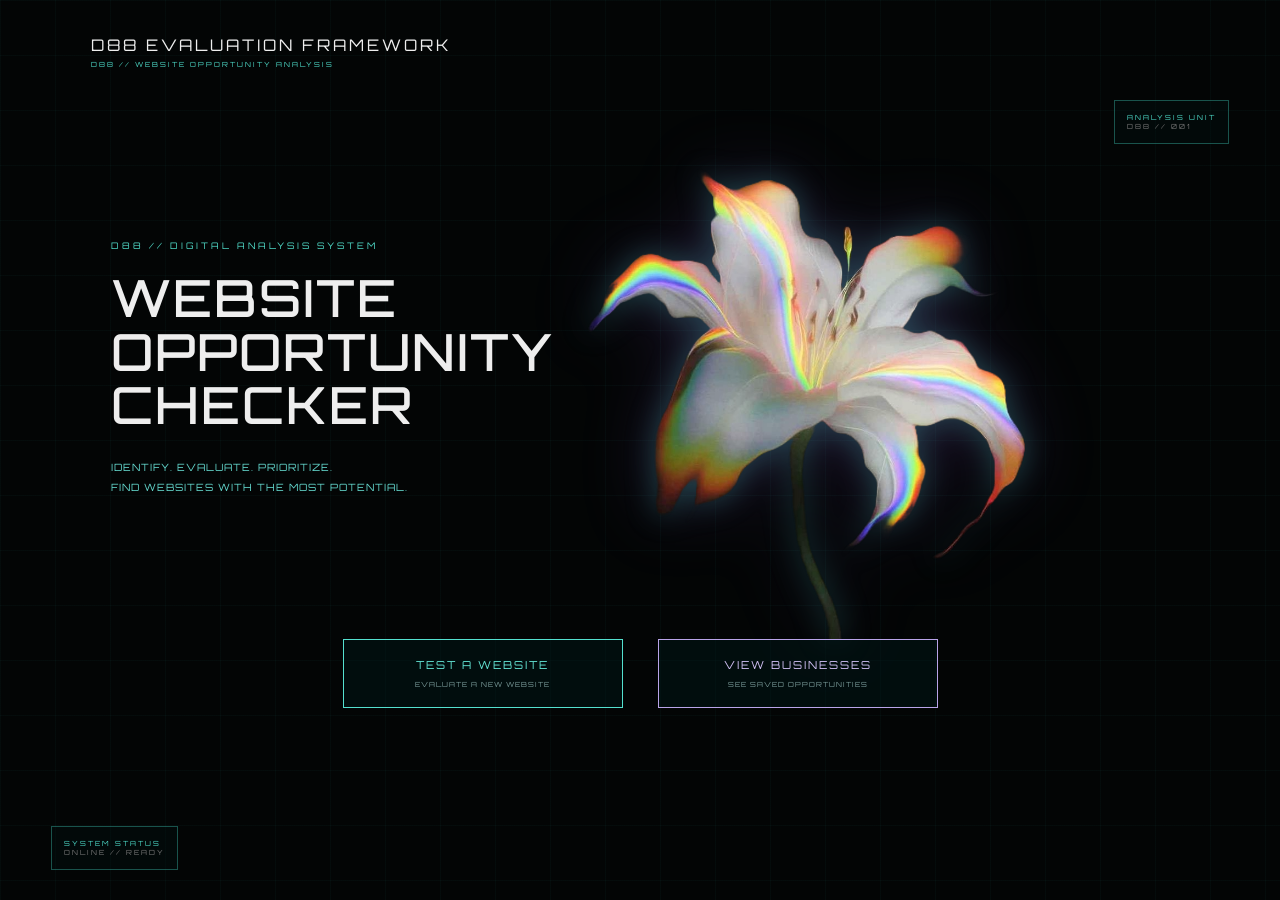
<file: index.html>
<!DOCTYPE html>
<html>
<head>
    <title>D88 Evaluation Framework</title>
    <link rel="stylesheet" href="style.css">

    <link href="https://fonts.googleapis.com/css2?family=Orbitron:wght@400;500;600;700&display=swap" rel="stylesheet">
</head>

<body class="home-page">

    <div class="grid-background"></div>

    <div class="home-container">

        <div class="brand">
            D88 EVALUATION FRAMEWORK
            <span>D88 // WEBSITE OPPORTUNITY ANALYSIS</span>
        </div>

        <main class="home-main">

            <section class="home-text">

                <p class="eyebrow">
                    D88 // DIGITAL ANALYSIS SYSTEM
                </p>

                <h1>
                    WEBSITE<br>
                    OPPORTUNITY<br>
                    CHECKER
                </h1>

                <p class="description">
                    IDENTIFY. EVALUATE. PRIORITIZE.<br>
                    FIND WEBSITES WITH THE MOST POTENTIAL.
                </p>

            </section>

            <section class="home-flower">

                <img
                    src="flower.png"
                    alt="Holographic flower"
                >

            </section>

        </main>

        <div class="home-buttons">

            <a href="tester.html" class="main-button">
                TEST A WEBSITE
                <span>EVALUATE A NEW WEBSITE</span>
            </a>

            <a href="businesses.html" class="main-button secondary-button">
                VIEW BUSINESSES
                <span>SEE SAVED OPPORTUNITIES</span>
            </a>

        </div>

        <div class="hud hud-left">
            SYSTEM STATUS<br>
            <span>ONLINE // READY</span>
        </div>

        <div class="hud hud-right">
            ANALYSIS UNIT<br>
            <span>D88 // 001</span>
        </div>

    </div>

</body>
</html>
</file>
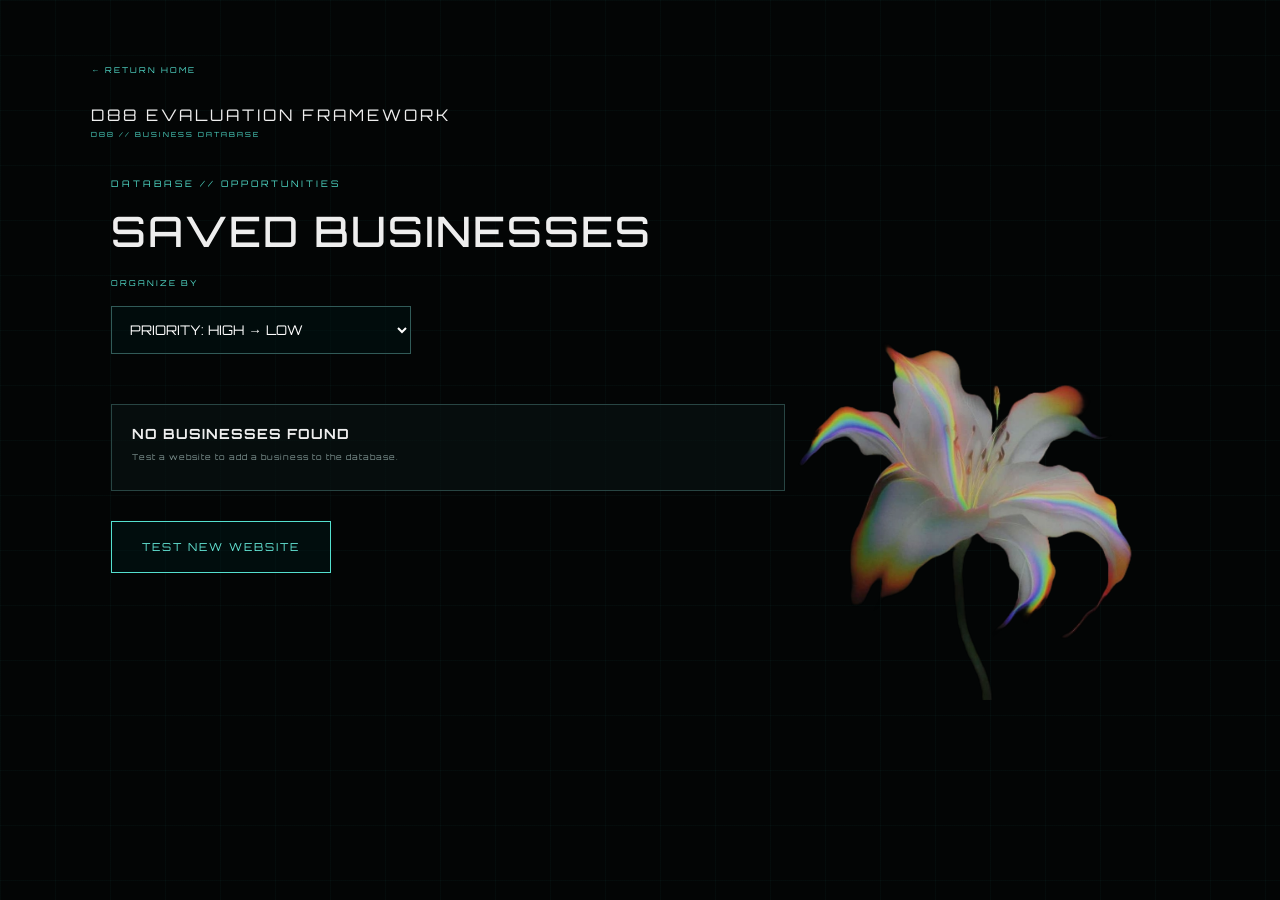
<file: businesses.html>
<!DOCTYPE html>
<html>
<head>
    <title>D88 Evaluation Framework — Saved Businesses</title>
    <link rel="stylesheet" href="style.css">

    <link href="https://fonts.googleapis.com/css2?family=Orbitron:wght@400;500;600;700&display=swap" rel="stylesheet">
</head>

<body>

    <div class="grid-background"></div>

    <div class="container page-container">

        <a href="index.html" class="back-link">← RETURN HOME</a>

        <div class="brand">
            D88 EVALUATION FRAMEWORK
            <span>D88 // BUSINESS DATABASE</span>
        </div>

        <div class="page-layout">

            <div class="business-section">

                <p class="eyebrow">DATABASE // OPPORTUNITIES</p>

                <h1>SAVED BUSINESSES</h1>

                <div class="sort-area">

                    <label for="sort">ORGANIZE BY</label>

                    <select id="sort" onchange="displayBusinesses()">

                        <option value="priority">
                            PRIORITY: HIGH → LOW
                        </option>

                        <option value="recent">
                            MOST RECENTLY TESTED
                        </option>

                    </select>

                </div>

                <div id="businessList"></div>

                <a href="tester.html" class="main-button small-button">
                    TEST NEW WEBSITE
                </a>

            </div>

            <div class="side-flower business-flower">

                <img
                    src="flower.png"
                    class="flower"
                    alt=""
                >

            </div>

        </div>

    </div>

    <script src="script.js"></script>

</body>
</html>
</file>
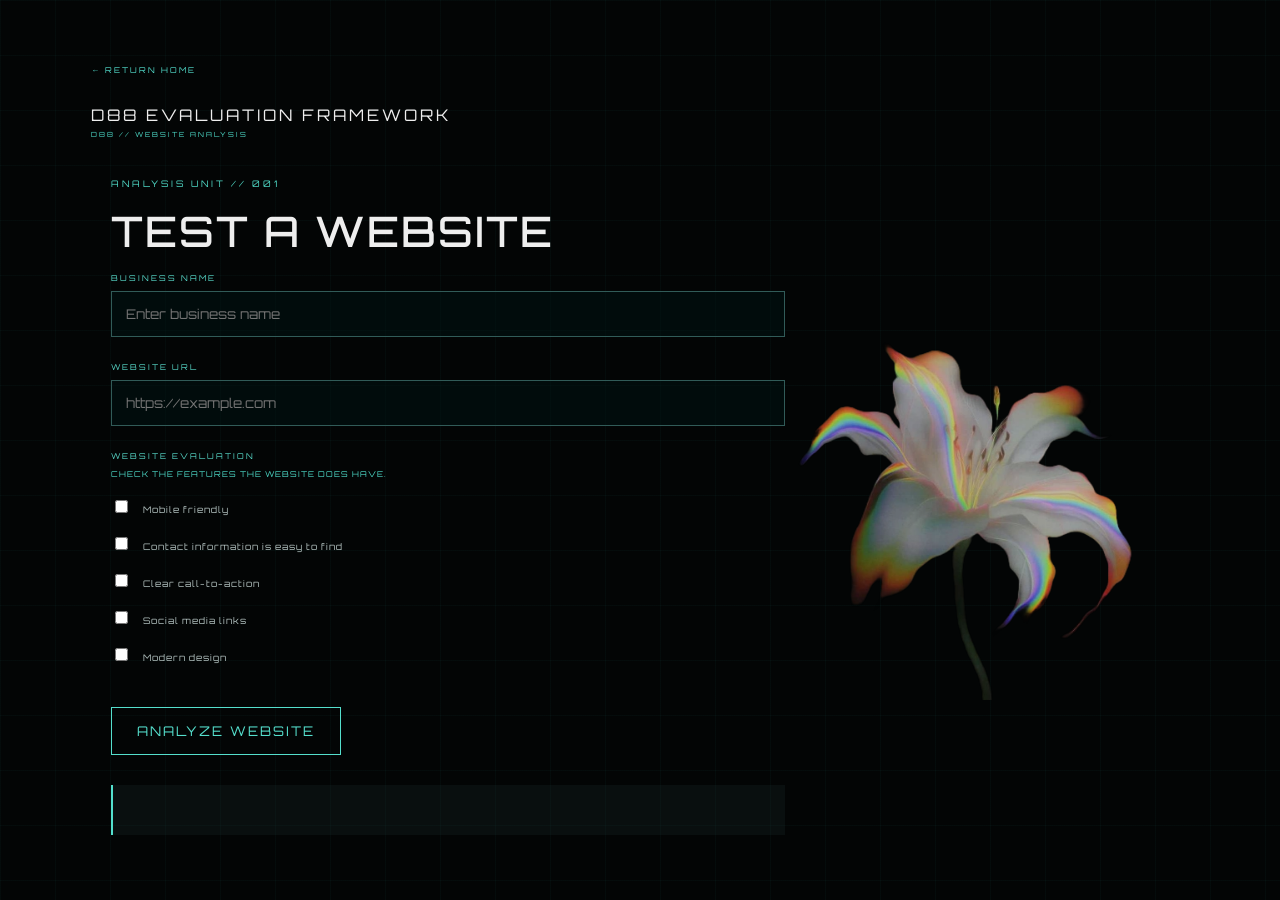
<file: tester.html>
<!DOCTYPE html>
<html>
<head>
    <title>D88 Evaluation Framework — Test Website</title>
    <link rel="stylesheet" href="style.css">

    <link href="https://fonts.googleapis.com/css2?family=Orbitron:wght@400;500;600;700&display=swap" rel="stylesheet">
</head>

<body>

    <div class="grid-background"></div>

    <div class="container page-container">

        <a href="index.html" class="back-link">← RETURN HOME</a>

        <div class="brand">
            D88 EVALUATION FRAMEWORK
            <span>D88 // WEBSITE ANALYSIS</span>
        </div>

        <div class="page-layout">

            <div class="form-section">

                <p class="eyebrow">ANALYSIS UNIT // 001</p>

                <h1>TEST A WEBSITE</h1>

                <label>BUSINESS NAME</label>

                <input
                    id="business"
                    type="text"
                    placeholder="Enter business name"
                >

                <label>WEBSITE URL</label>

                <input
                    id="website"
                    type="text"
                    placeholder="https://example.com"
                >

                <label>WEBSITE EVALUATION</label>

                <p class="instructions">
                    CHECK THE FEATURES THE WEBSITE DOES HAVE.
                </p>

                <label class="check">
                    <input type="checkbox" id="mobile">
                    Mobile friendly
                </label>

                <label class="check">
                    <input type="checkbox" id="contact">
                    Contact information is easy to find
                </label>

                <label class="check">
                    <input type="checkbox" id="cta">
                    Clear call-to-action
                </label>

                <label class="check">
                    <input type="checkbox" id="social">
                    Social media links
                </label>

                <label class="check">
                    <input type="checkbox" id="design">
                    Modern design
                </label>

                <button onclick="analyze()">
                    ANALYZE WEBSITE
                </button>

                <div id="result"></div>

            </div>

            <div class="side-flower">
                <img src="flower.png" class="flower" alt="">
            </div>

        </div>

    </div>

    <script src="script.js"></script>

</body>
</html>
</file>
<file: style.css>
* {
    box-sizing: border-box;
}

html,
body {
    margin: 0;
    padding: 0;
    width: 100%;
    min-height: 100%;
}

body {
    background: #030505;
    color: #eeeeee;
    font-family: "Orbitron", Arial, sans-serif;
}


/* =========================
   BACKGROUND
========================= */

.grid-background {
    position: fixed;
    inset: 0;
    z-index: 0;
    pointer-events: none;

    background-image:
        linear-gradient(
            rgba(70, 220, 200, 0.035) 1px,
            transparent 1px
        ),
        linear-gradient(
            90deg,
            rgba(70, 220, 200, 0.035) 1px,
            transparent 1px
        );

    background-size: 55px 55px;
}


/* =========================
   CONTAINERS
========================= */

.home-container {
    position: relative;
    z-index: 1;

    width: 92%;
    max-width: 1250px;

    min-height: 100vh;

    margin: 0 auto;

    padding: 35px 40px;

    overflow: hidden;
}

.container {
    width: 92%;
    max-width: 1250px;

    margin: auto;

    padding: 35px 40px;
}

.page-container {
    min-height: 100vh;
}


/* =========================
   BRAND
========================= */

.brand {
    position: relative;
    z-index: 5;

    font-size: 16px;
    letter-spacing: 3px;

    color: #eeeeee;
}

.brand span {
    display: block;

    margin-top: 5px;

    font-size: 7px;
    letter-spacing: 2px;

    color: #4edcca;
}


/* =========================
   GENERAL TEXT
========================= */

.eyebrow {
    color: #51ddca;

    font-size: 9px;

    letter-spacing: 3px;

    margin-bottom: 20px;
}

h1 {
    font-size: 42px;

    line-height: 1.05;

    letter-spacing: 2px;

    font-weight: 500;

    margin: 20px 0;
}

.home-text h1 {
    font-size: clamp(32px, 4vw, 52px);
}

.description {

    margin-top: 25px;

    color: #65d9cf;

    font-size: 10px;

    line-height: 2;

    letter-spacing: 1px;
}

.instructions {

    font-size: 8px;

    color: #4edcca;

    letter-spacing: 1px;
}


/* =========================
   HOME
========================= */

.home-main {

    position: relative;

    min-height: 600px;

    display: flex;

    align-items: center;
}

.home-text {

    position: relative;

    z-index: 3;

    width: 45%;

    padding-left: 20px;
}


/* =========================
   HOME FLOWER
========================= */

.home-flower {

    position: absolute;

    z-index: 2;

    left: 42%;

    top: 0;

    width: 50%;

    height: 600px;

    display: flex;

    align-items: center;

    justify-content: center;

    pointer-events: none;
}

.home-flower img {

    width: 100%;

    max-width: 570px;

    max-height: 590px;

    object-fit: contain;

    filter:
        drop-shadow(
            0 0 15px rgba(80, 230, 220, 0.25)
        )
        drop-shadow(
            0 0 35px rgba(170, 100, 255, 0.18)
        );
}


/* =========================
   HOME BUTTONS
========================= */

.home-buttons {

    position: relative;

    z-index: 5;

    display: flex;

    justify-content: center;

    gap: 35px;

    margin-top: -30px;
}

.main-button {

    display: block;

    width: 280px;

    padding: 18px 25px;

    border: 1px solid #54e0cf;

    background: rgba(0, 25, 25, 0.45);

    color: #63e5d5;

    text-align: center;

    text-decoration: none;

    font-size: 11px;

    letter-spacing: 2px;

    transition:
        background 0.2s,
        box-shadow 0.2s,
        transform 0.2s;
}

.main-button span {

    display: block;

    margin-top: 8px;

    color: #7b9c9b;

    font-size: 7px;

    letter-spacing: 1px;
}

.main-button:hover {

    background: rgba(50, 220, 200, 0.12);

    box-shadow:
        0 0 15px rgba(60, 220, 200, 0.25);

    transform: translateY(-2px);
}

.secondary-button {

    border-color: #b9a4e9;

    color: #d0c1f5;
}


/* =========================
   HUD
========================= */

.hud {

    position: absolute;

    z-index: 5;

    padding: 12px;

    border: 1px solid rgba(70, 220, 200, 0.35);

    background: rgba(0, 20, 20, 0.3);

    color: #4edcca;

    font-size: 7px;

    letter-spacing: 2px;
}

.hud span {
    color: #777;
}

.hud-left {
    left: 0;
    bottom: 30px;
}

.hud-right {
    right: 0;
    top: 100px;
}


/* =========================
   OTHER PAGES
========================= */

.back-link {

    display: inline-block;

    margin: 30px 0;

    color: #54e0cf;

    font-size: 8px;

    letter-spacing: 2px;

    text-decoration: none;
}

.page-layout {

    position: relative;

    display: flex;

    min-height: 700px;
}

.form-section,
.business-section {

    width: 65%;

    padding: 30px 20px;
}


/* =========================
   INPUTS
========================= */

input:not([type="checkbox"]),
select {

    width: 100%;

    padding: 14px;

    margin: 8px 0 25px;

    background: rgba(0, 20, 20, 0.5);

    border: 1px solid #315b58;

    color: white;

    font-family: "Orbitron", sans-serif;

    outline: none;
}

input:not([type="checkbox"]):focus,
select:focus {

    border-color: #53dfcd;

    box-shadow:
        0 0 10px rgba(80, 220, 200, 0.15);
}


/* =========================
   FORM LABELS
========================= */

.form-section > label:not(.check),
.business-section > label {

    display: block;

    font-size: 8px;

    color: #59dccc;

    letter-spacing: 2px;
}


/* =========================
   CHECKBOXES
========================= */

.check {

    display: block;

    margin: 18px 0;

    color: #b5c4c2;

    font-size: 9px;

    letter-spacing: 1px;
}

.check input {

    margin-right: 12px;

    accent-color: #50dfcd;
}


/* =========================
   BUTTONS
========================= */

button {

    padding: 15px 25px;

    margin-top: 25px;

    background: transparent;

    border: 1px solid #55dfcd;

    color: #55dfcd;

    font-family: "Orbitron", sans-serif;

    letter-spacing: 2px;

    cursor: pointer;
}

button:hover {

    background: rgba(70, 220, 200, 0.12);

    box-shadow:
        0 0 15px rgba(70, 220, 200, 0.2);
}


/* =========================
   RESULT
========================= */

#result {

    margin-top: 30px;

    padding: 25px;

    border-left: 2px solid #53dfcd;

    background: rgba(30, 50, 50, 0.25);
}

#result h2 {

    color: #65e5d7;

    font-size: 20px;
}


/* =========================
   SIDE FLOWER
========================= */

.side-flower {

    position: absolute;

    right: 0;

    top: 30px;

    width: 38%;

    height: 650px;

    display: flex;

    align-items: center;

    justify-content: center;

    opacity: 0.75;
}

.side-flower .flower {

    width: 100%;

    max-height: 650px;

    object-fit: contain;
}


/* =========================
   BUSINESS DATABASE
========================= */

.sort-area {

    width: 300px;

    margin: 25px 0;
}

.sort-area label {

    display: block;

    margin-bottom: 10px;

    color: #54dfcd;

    font-size: 8px;

    letter-spacing: 2px;
}

.business-card {

    padding: 20px;

    margin: 15px 0;

    border: 1px solid #284543;

    background: rgba(10, 20, 20, 0.55);
}

.business-card h2 {

    margin: 0 0 10px;

    font-size: 14px;

    letter-spacing: 1px;
}

.business-card p {

    color: #829795;

    font-size: 8px;

    letter-spacing: 1px;
}

.business-card a {

    color: #55dccc;
}

.delete-button {

    border-color: #775555;

    color: #d89090;

    font-size: 8px;

    padding: 8px 12px;
}

.small-button {

    display: block;

    width: 220px;

    margin-top: 30px;
}


/* =========================
   MOBILE
========================= */

@media (max-width: 800px) {

    .home-container {

        padding: 25px;
    }

    .home-main {

        min-height: 650px;
    }

    .home-text {

        width: 100%;

        padding-left: 0;
    }

    .home-flower {

        left: 15%;

        width: 85%;

        opacity: 0.35;
    }

    .home-buttons {

        flex-direction: column;

        align-items: center;

        margin-top: 0;
    }

    .main-button {

        width: 90%;
    }

    .hud {

        display: none;
    }

    .page-layout {

        display: block;
    }

    .form-section,
    .business-section {

        width: 100%;
    }

    .side-flower {

        display: none;
    }
}
</file>
